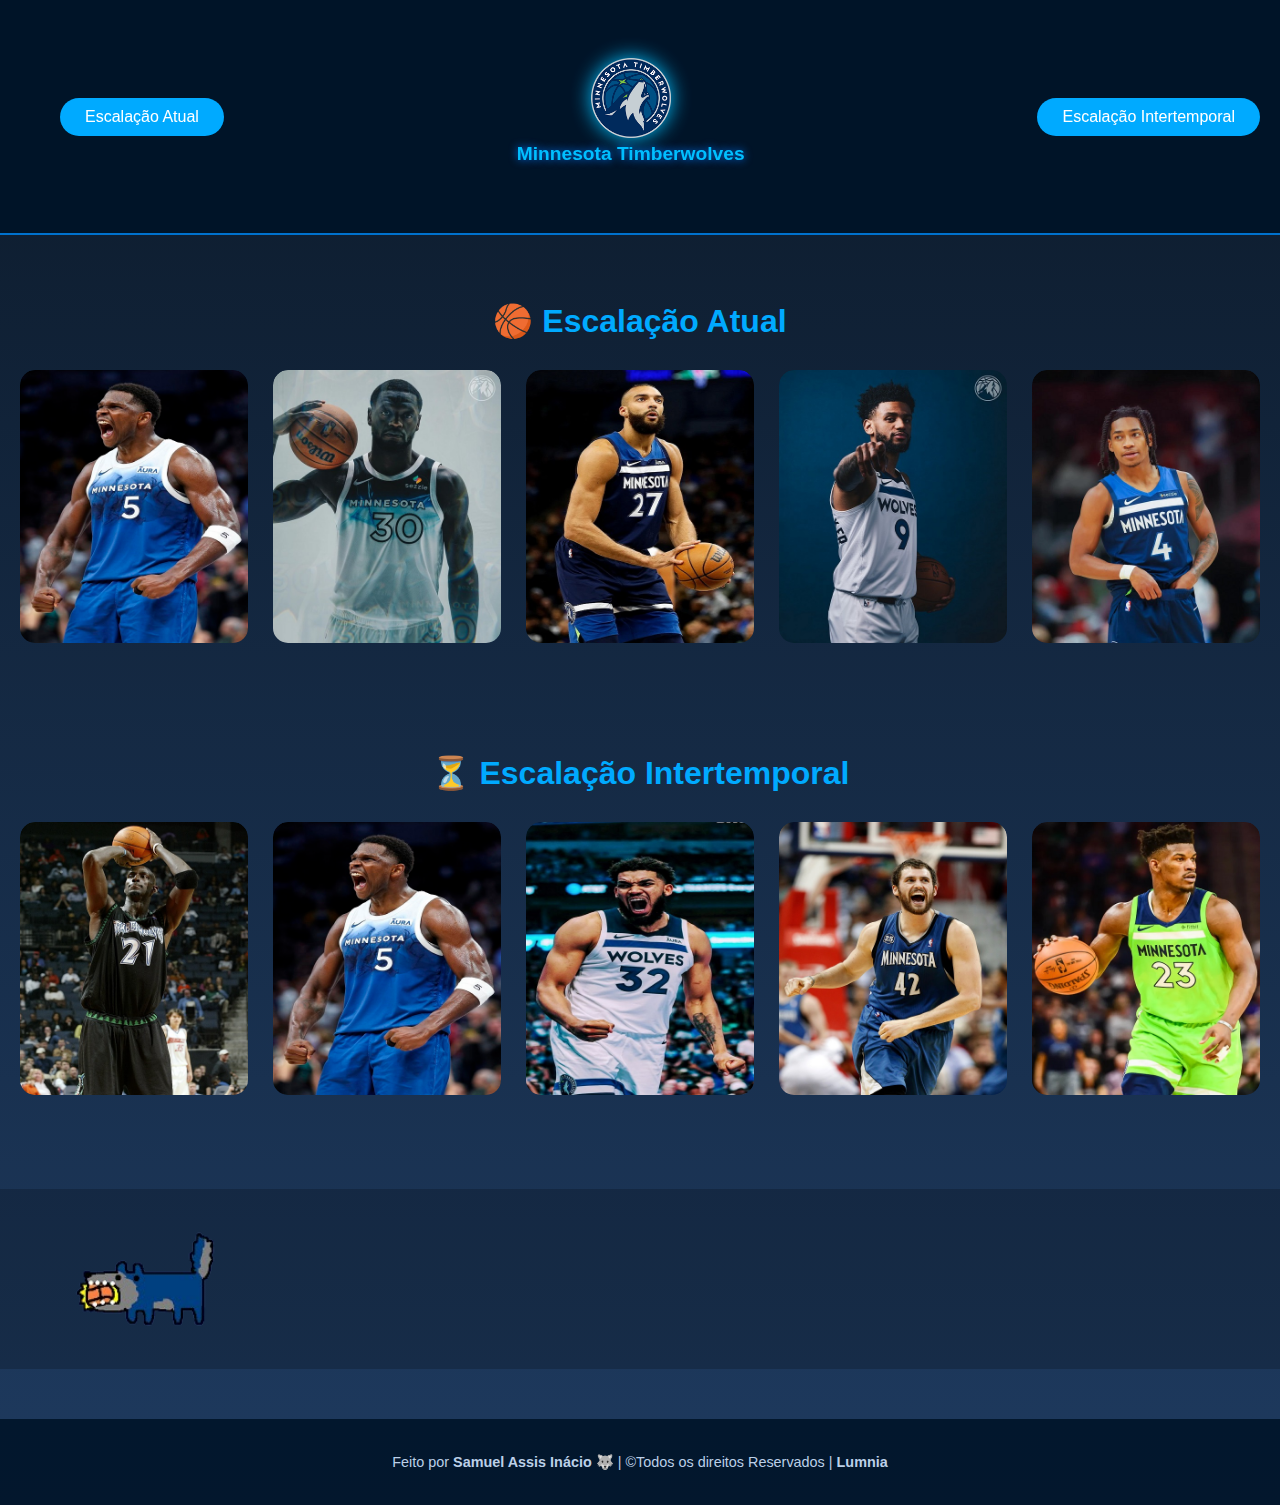
<file: index.html>
<!DOCTYPE html>
<html lang="pt-BR">
<head>
  <meta charset="UTF-8">
  <meta name="viewport" content="width=device-width, initial-scale=1.0">
  <title>Minnesota Timberwolves - Elenco</title>
  <link rel="stylesheet" href="style.css">
 <link rel="shortcut icon" href="imagens/favicon.png" type="image/x-icon">
</head>

<body>
  <!-- ======== CABEÇALHO ======== -->
  <header class="cabecalho">
    <nav class="menu">
      <button onclick="document.getElementById('atual').scrollIntoView({ behavior: 'smooth' });">
        Escalação Atual
      </button>

      <div class="logo-container">
        <img src="imagens/Minnesota escudo .png" alt="Logo Timberwolves" class="logo">
        <h1>Minnesota Timberwolves</h1>
      </div>

      <button onclick="document.getElementById('historico').scrollIntoView({ behavior: 'smooth' });">
        Escalação Intertemporal
      </button>
    </nav>  
  </header>

  <!-- ======== CONTEÚDO PRINCIPAL ======== -->
  <main>
    <!-- Seção Atual -->
    <section id="atual" class="elenco-atual">
      <h2>🏀 Escalação Atual</h2>
      <div class="jogadores-grid">

        <div class="jogador" data-nome="Anthony Edwards" data-descricao="O mlk é EMBAÇADO">
          <img src="imagens/Anthony Edwards.jpg" alt="Anthony Edwards">
        </div>

        <div class="jogador" data-nome="Julius Randle" data-descricao="Não pense que pode pará-lo">
          <img src="imagens/Julius Randle.jpg" alt="Julius Randle">
        </div>

        <div class="jogador" data-nome="Rudy Gobert" data-descricao="Só o DPOY 4 vezes">
          <img src="imagens/Rudy Gobert.jpg" alt="Rudy Gobert">
        </div>

        <div class="jogador" data-nome="Alexander-Walker" data-descricao="Deixe-o livre e veja a mágica">
          <img src="imagens/NAW.jpg" alt="Nickeil Alexander-Walker">
        </div>

        <div class="jogador" data-nome="Rob Dillingham" data-descricao="Gelado como uma montanha">
          <img src="imagens/Rob Dillingham.jpg" alt="Rob Dillingham">
        </div>

      </div>
    </section>

    <!-- Seção Intertemporal -->
    <section id="historico" class="elenco-historico">
      <h2>⏳ Escalação Intertemporal</h2>
      <div class="jogadores-grid">

        <div class="jogador" data-nome="Kevin Garnett" data-descricao="GOAT do Wolves">
          <img src="imagens/Kevin Garnett.jpg" alt="Kevin Garnett">
        </div>

        <div class="jogador" data-nome="Anthony Edwards" data-descricao="Futuro GOAT da NBA">
          <img src="imagens/Anthony Edwards.jpg" alt="Anthony Edwards">
        </div>

        <div class="jogador" data-nome="Karl-Anthony Towns" data-descricao="Miss you KAT">
          <img src="imagens/KAT.jpg" alt="Karl-Anthony Towns">
        </div>

        <div class="jogador" data-nome="Kevin Love" data-descricao="Marcou seu lugar">
          <img src="imagens/Kevin love.jpg" alt="Kevin Love">
        </div>

        <div class="jogador" data-nome="Jimmy Butler" data-descricao="Marcado pelo vacilo">
          <img src="imagens/Jimmy.jpg" alt="Jimmy Butler">
        </div>

      </div>
    </section>
  </main>

<section id="bloco-lobo" class="bloco-lobo">
  <img id="lobo-bolado" class="Lobobolado" src="imagens/Lobão bolado.png" alt="Lobo travesso">
</section>
  <footer>
    <p>Feito por <strong>Samuel Assis Inácio</strong> 🐺 | ©Todos os direitos Reservados | <strong>Lumnia</strong> </p>
  </footer>
  <script src="bagulho.js"></script>
</body>
</file>
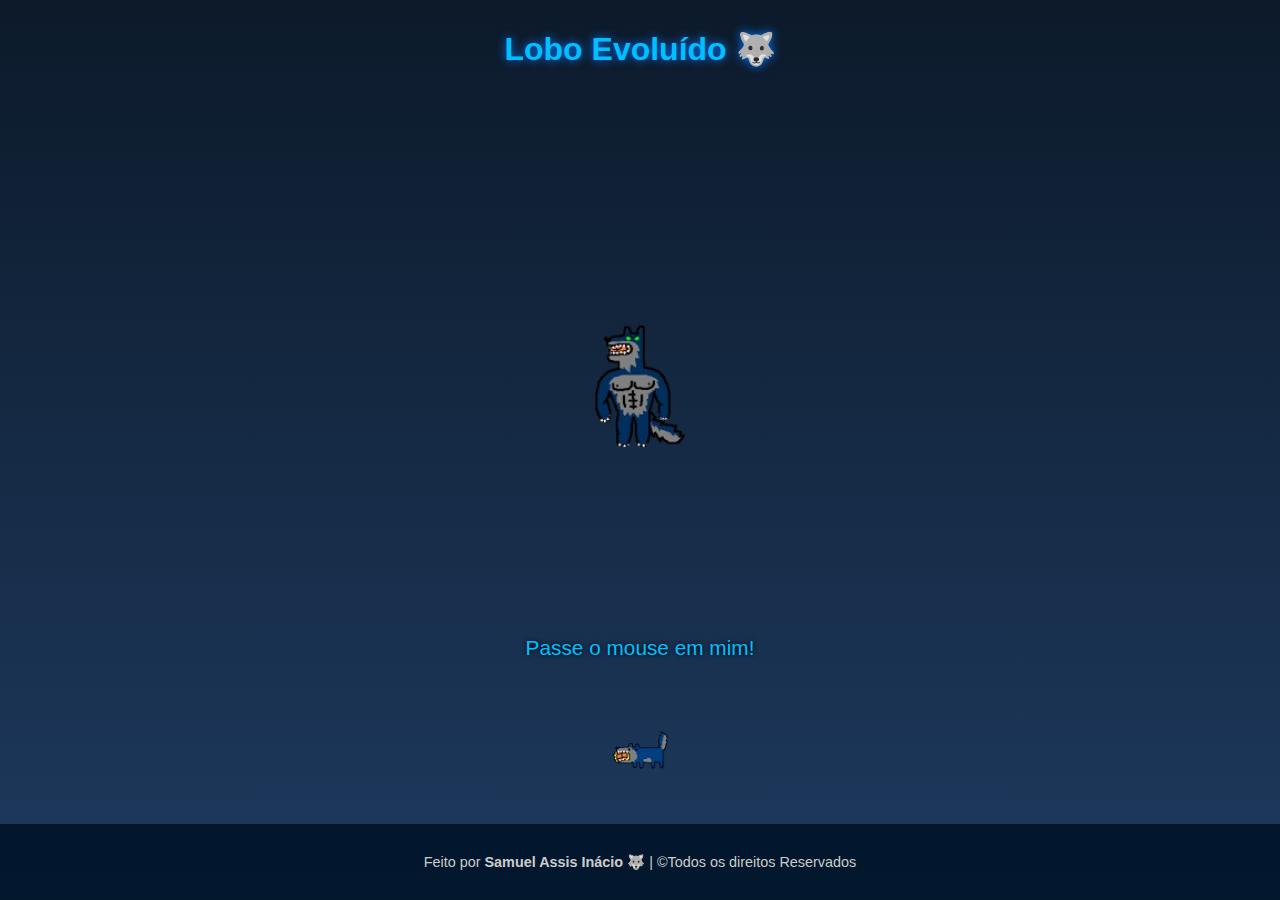
<file: outra pagina/sec.html>
<!DOCTYPE html>
<html lang="pt-BR">
<head>
  <meta charset="UTF-8">
  <meta name="viewport" content="width=device-width, initial-scale=1.0">
  <title>Lobo Evoluído</title>
  <link rel="stylesheet" href="sec.css">
  <link rel="shortcut icon" href="../imagens/favicon.png" type="image/x-icon">
</head>
<body>
  <h1>Lobo Evoluído 🐺</h1>

  <div class="lobo-container">
    <img src="../imagens/Lobão bombado.png" alt="Lobo Evoluído" class="Lobobolado" id="lobo">
    <div class="frase" id="frase">Passe o mouse em mim!</div>
  </div>

  <a href="../index.html" class="voltar-btn">
    <img src="../imagens/Lobão bolado.png" alt="Voltar">
  </a>

  <footer>
    <p>Feito por <strong>Samuel Assis Inácio</strong> 🐺 | ©Todos os direitos Reservados</p>
  </footer>

  <script src="sec.js"></script>
</body>
</html>
</file>
<file: style.css>
body {
  font-family: 'Poppins', sans-serif;
  background: linear-gradient(180deg, #0c1a2a, #1e3a5f);
  color: #fff;
  margin: 0;
  padding: 0;
}

/* ======== CABEÇALHO ======== */
.cabecalho {
  position: relative; /* fixa no topo */
  top: 0;
  left: 0;
  width: 100%;
  background: rgba(0, 20, 40, 0.95);
  border-bottom: 2px solid #0072ce;
  z-index: 1000;
  backdrop-filter: blur(6px);
}

.menu {
  display: flex;
  justify-content: space-between;
  align-items: center;
  max-width: 1200px;
  margin: 0 auto;
  padding: 8px 25px;
}

/* Botões do menu */
.menu button {
  background: #00aaff;
  border: none;
  color: white;
  padding: 10px 25px;
  border-radius: 25px;
  font-size: 1em;
  cursor: pointer;
  transition: background 0.3s, transform 0.2s;
}

.menu button:hover {
  background: #0090e0;
  transform: scale(1.05);
}

/* Logo e título centralizados */
.logo-container {
  display: flex;
  flex-direction: column;
  align-items: center;
  text-align: center;
}

.logo {
  height: 80px;
  filter: drop-shadow(0 0 10px #00bfff);
}

.logo-container h1 {
  color: #00bfff;
  font-size: 1.2em;
  margin-top: 5px;
  font-weight: 600;
  text-shadow: 0 0 8px #0077ff;
}


.icone-menu {
  font-size: 1.8em;
  color: #00aaff;
  user-select: none;
  transition: transform 0.3s ease;
}

.icone-menu:hover {
  transform: rotate(20deg) scale(1.1);
}


header {
  text-align: center;
  padding: 50px 20px;
  background-color: rgba(0, 20, 40, 0.7);
}

h1 {
  font-size: 2.8em;
  color: #00b3ff;
  margin-bottom: 10px;
}

p {
  color: #bcd0e8;
}

section {
  padding: 40px 20px;
  text-align: center;
}

h2 {
  font-size: 2em;
  color: #00aaff;
  margin-bottom: 30px;
}

.jogadores-grid {
  display: grid;
  grid-template-columns: repeat(auto-fit, minmax(220px, 1fr));
  gap: 25px;
  justify-items: center;
}

.jogador {
  position: relative;
  overflow: hidden;
  border-radius: 15px;
  cursor: pointer;
  transition: transform 0.3s;
  max-width: 250px;
}

.jogador img {
  width: 100%;
  border-radius: 15px;
  transition: filter 0.3s ease, transform 0.3s ease;
  position: relative;
  z-index: 1;
}

.descricao-jogador {
  position: absolute;
  top: 0;
  left: 0;
  width: 100%;
  height: 100%;
  background: rgba(0, 0, 50, 0.8);
  color: white;
  display: flex;
  flex-direction: column;
  justify-content: center;
  align-items: center;
  opacity: 0;
  border-radius: 15px;
  transition: opacity 0.4s ease;
  padding: 15px;
  z-index: 2;
}

.descricao-jogador h3 {
  margin: 0 0 10px 0;
  font-size: 1.3em;
  color: #00bfff;
}

.bloco-lobo {
  position: relative;       /* relativo para o lobo se posicionar dentro */
  height: 100px;            /* altura do bloco, ajustável */
  display: flex;
  align-items: center;      /* centraliza verticalmente */
  justify-content: flex-start; /* começa à esquerda */
  background: rgba(0,0,0,0.2); /* opcional: só pra ver o bloco */
  margin: 50px 0;           /* espaço acima e abaixo */
}

.Lobobolado {
  position: absolute; /* relativo ao bloco-lobo agora */
  left: 20px;         /* posição inicial à esquerda do bloco */
  width: 250px;
  cursor: pointer;
  transition: transform 0.5s ease, left 0.5s ease, filter 0.5s ease;
}

.Lobobolado.transformando {
  filter: brightness(2) saturate(2);
  transform: scale(1.2) rotate(5deg);
}

.Lobobolado.evoluido {
  cursor: default;
  left: auto;
  right: 20px; /* posição fixa à direita do bloco */
  transform: translateX(0) scale(1);
  filter: none;
}


footer {
  text-align: center;
  padding: 20px;
  background-color: rgba(0, 20, 40, 0.9);
  font-size: 0.9em;
  color: #ccc;
}
</file>
<file: outra pagina/sec.css>
body {
  font-family: 'Poppins', sans-serif;
  background: linear-gradient(180deg, #0c1a2a, #1e3a5f);
  color: #fff;
  margin: 0;
  padding: 0;
  display: flex;
  flex-direction: column;
  min-height: 100vh;
  align-items: center;
}

h1 {
  margin-top: 30px;
  color: #00bfff;
  text-shadow: 0 0 10px #0077ff;
}

.lobo-container {
  position: relative;
  width: 100%;
  flex: 1; /* ocupa espaço entre header e footer */
  display: flex;
  justify-content: center;
  align-items: center;
}

.Lobobolado {
  width: 250px;
  max-width: 90%;
  transition: all 0.3s ease;
  cursor: pointer;
}

.frase {
  position: absolute;
  bottom: 20px;
  font-size: 1.3em;
  color: #00bfff;
  text-align: center;
  text-shadow: 0 0 5px #000;
  max-width: 90%;
}

.voltar-btn img {
  width: 100px;
  margin: 20px 0;
  cursor: pointer;
  transition: transform 0.3s ease;
}

.voltar-btn img:hover {
  transform: scale(1.1);
}

footer {
  width: 100%;
  text-align: center;
  padding: 15px 0;
  background-color: rgba(0, 20, 40, 0.9);
  font-size: 0.9em;
  color: #ccc;
}
</file>
